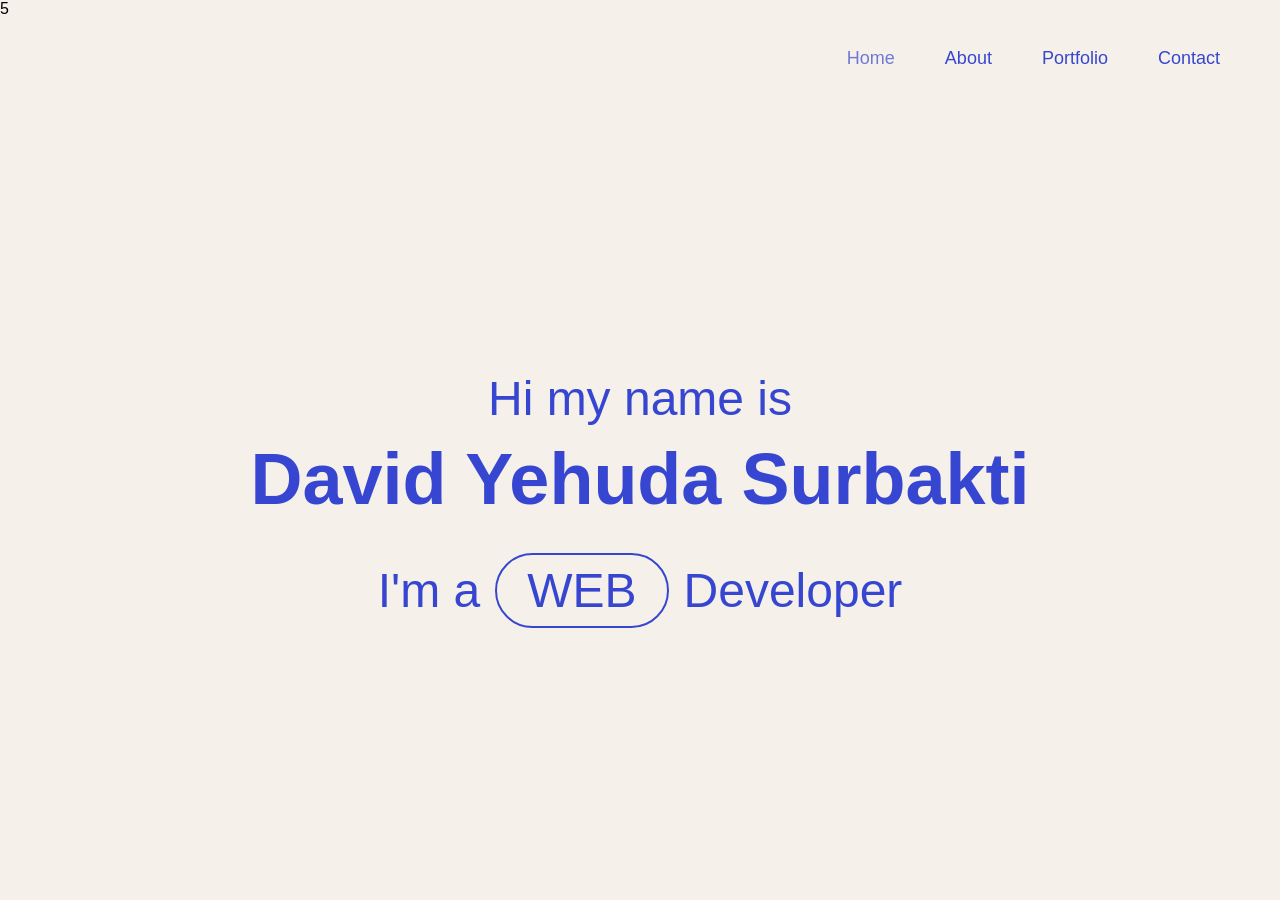
<file: index.html>
5<!DOCTYPE html>
<html lang="en">
<head>
    <meta charset="UTF-8">
    <meta name="viewport" content="width=device-width, initial-scale=1.0">
    <title>Portfolio David Yehuda Surbakti</title>
    <link rel="stylesheet" href="home.css">
</head>
<body>
    <nav class="navbar">
        <ul class="nav-links">
            <li><a href="home.html" class="active">Home</a></li>
            <li><a href="about.html">About</a></li>
            <li><a href="portofolio.html">Portfolio</a></li>
            <li><a href="contact.html">Contact</a></li>
        </ul>
    </nav>

    <main class="perkenalan">
        <h1 class="atas">Hi my name is</h1>
        <h2 class="tengah">David Yehuda Surbakti</h2>
        <p class="bawah1">I'm a <span class="lingkaran">WEB</span> Developer</p>
    </main>
</body>
</html>
</file>
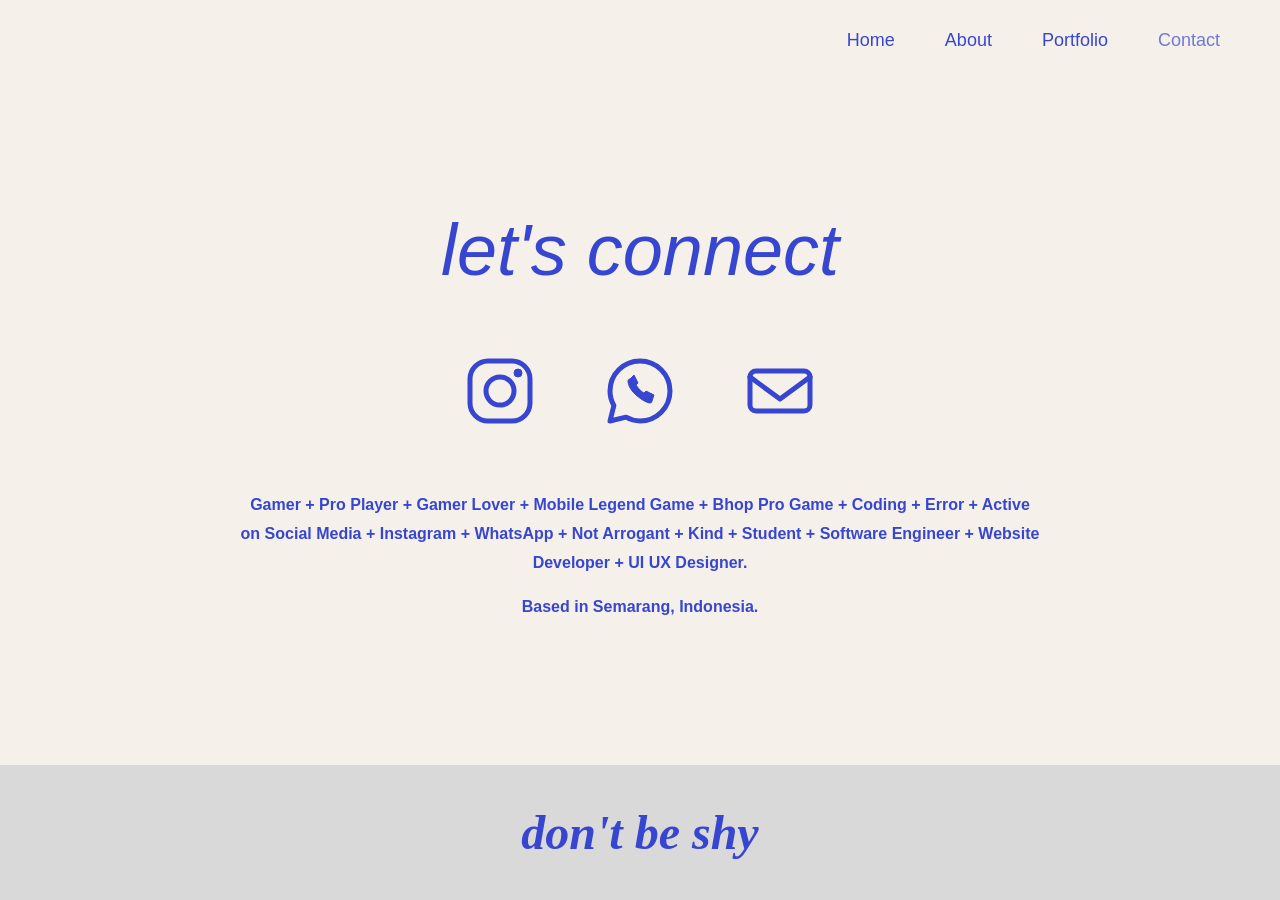
<file: contact.html>
<!DOCTYPE html>
<html lang="en">
<head>
    <meta charset="UTF-8">
    <meta name="viewport" content="width=device-width, initial-scale=1.0">
    <title>Contact - David Yehuda Surbakti</title>
    <link rel="stylesheet" href="contact.css">
</head>
<body>
    <nav class="navbar">
        <ul class="nav-links">
            <li><a href="home.html">Home</a></li>
            <li><a href="about.html">About</a></li>
            <li><a href="portofolio.html">Portfolio</a></li>
            <li><a href="contact.html" class="active">Contact</a></li>
        </ul>
    </nav>

    <main class="contact-container">
        <h1 class="atas">let's connect</h1>
        <div class="logonya">
            <a href="https://instagram.com/d4.pittt_" target="_blank" class="pencet-aja">
                <svg width="80" height="80" viewBox="0 0 80 80" fill="none" xmlns="http://www.w3.org/2000/svg">
                    <rect x="10" y="10" width="60" height="60" rx="18" stroke="currentColor" stroke-width="5"/>
                    <circle cx="40" cy="40" r="14" stroke="currentColor" stroke-width="5"/>
                    <circle cx="58" cy="22" r="4" fill="currentColor"/>
                </svg>
            </a>
            <a href="https://wa.me/6289510766727" target="_blank" class="pencet-aja">
                <svg width="80" height="80" viewBox="0 0 80 80" fill="none" xmlns="http://www.w3.org/2000/svg">
                    <path d="M40 10C23.43 10 10 23.43 10 40c0 5.28 1.42 10.24 3.9 14.5L10 70l16-3.84A29.87 29.87 0 0040 70c16.57 0 30-13.43 30-30S56.57 10 40 10z" stroke="currentColor" stroke-width="5" stroke-linejoin="round"/>
                    <path d="M30 28s-2 0-2 2c0 2 1 8 8 14s12 8 14 8c2 0 2-2 2-2l2-6-8-4-2 2s-4-2-8-8l2-2-4-8-4 4z" fill="currentColor"/>
                </svg>
            </a>
            <a href="mailto:david@example.com" class="pencet-aja">
                <svg width="80" height="80" viewBox="0 0 80 80" fill="none" xmlns="http://www.w3.org/2000/svg">
                    <rect x="10" y="20" width="60" height="40" rx="6" stroke="currentColor" stroke-width="5"/>
                    <path d="M10 26l30 22 30-22" stroke="currentColor" stroke-width="5" stroke-linecap="round" stroke-linejoin="round"/>
                </svg>
            </a>
        </div>
        <div class="tanda-tambah">
            <p><strong>Gamer + Pro Player + Gamer Lover + Mobile Legend Game + Bhop Pro Game + Coding + Error + Active on Social Media + Instagram + WhatsApp + Not Arrogant + Kind + Student + Software Engineer + Website Developer + UI UX Designer.</strong></p>
            <p><strong>Based in Semarang, Indonesia.</strong></p>
        </div>
    </main>

    <footer class="bawah">
        <p class="kata-kata">don't be shy</p>
    </footer>
</body>
</html>
</file>
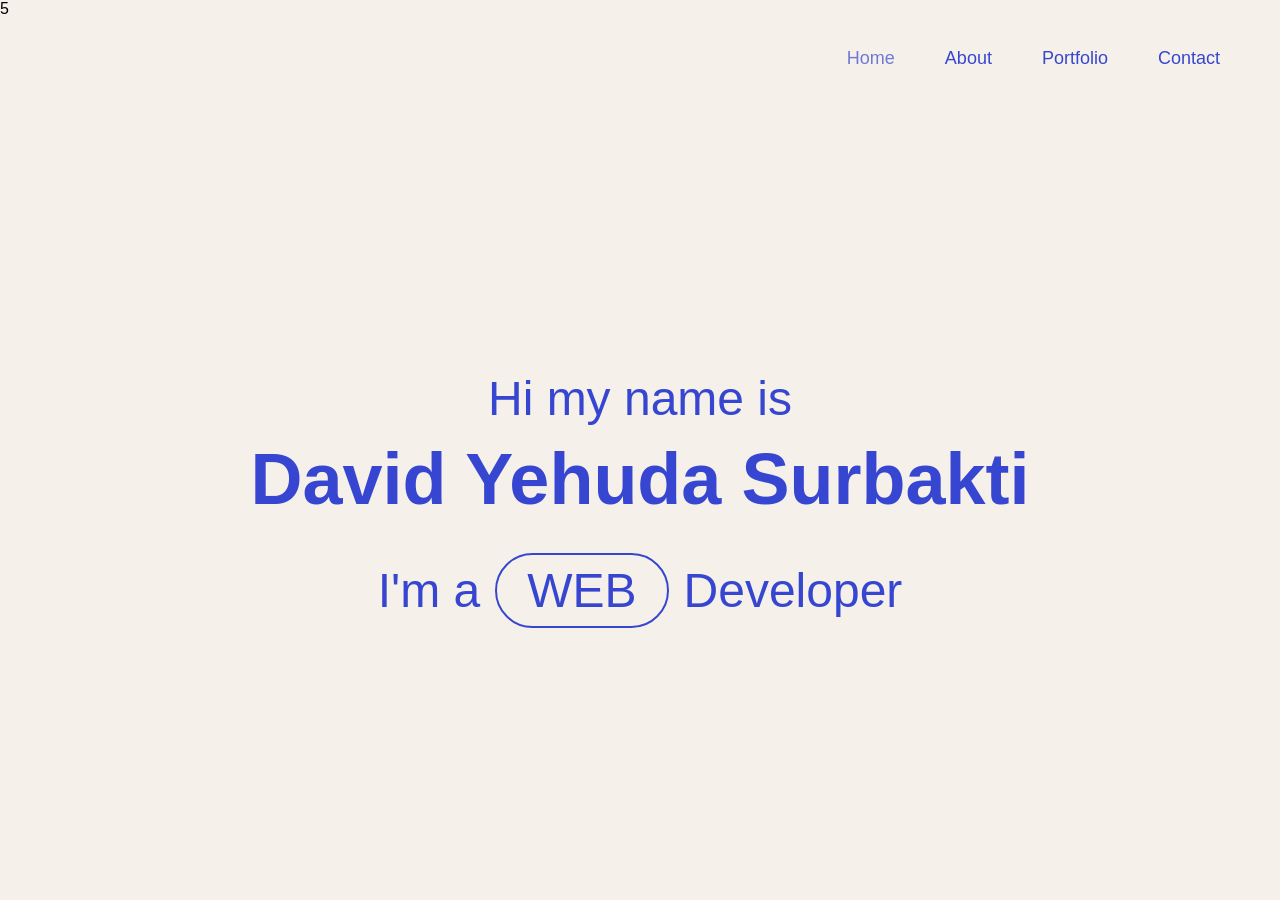
<file: home.html>
5<!DOCTYPE html>
<html lang="en">
<head>
    <meta charset="UTF-8">
    <meta name="viewport" content="width=device-width, initial-scale=1.0">
    <title>Portfolio David Yehuda Surbakti</title>
    <link rel="stylesheet" href="home.css">
</head>
<body>
    <nav class="navbar">
        <ul class="nav-links">
            <li><a href="home.html" class="active">Home</a></li>
            <li><a href="about.html">About</a></li>
            <li><a href="portofolio.html">Portfolio</a></li>
            <li><a href="contact.html">Contact</a></li>
        </ul>
    </nav>

    <main class="perkenalan">
        <h1 class="atas">Hi my name is</h1>
        <h2 class="tengah">David Yehuda Surbakti</h2>
        <p class="bawah1">I'm a <span class="lingkaran">WEB</span> Developer</p>
    </main>
</body>
</html>
</file>
<file: home.css>
* {
    margin: 0;
    padding: 0;
    box-sizing: border-box;
}

body {
    font-family: -apple-system, BlinkMacSystemFont, 'Segoe UI', Roboto, sans-serif;
    background-color: #F5F1EA;
    min-height: 100vh;
    display: flex;
    flex-direction: column;
}

.navbar {
    display: flex;
    justify-content: flex-end;
    align-items: center;
    padding: 30px 60px;
}

.nav-links {
    display: flex;
    list-style: none;
    gap: 50px;
}

.nav-links a {
    text-decoration: none;
    color: #3746D0;
    font-size: 18px;
    font-weight: 500;
    transition: opacity 0.3s;
}

.nav-links a:hover,
.nav-links a.active {
    opacity: 0.7;
}

.perkenalan {
    flex: 1;
    display: flex;
    flex-direction: column;
    justify-content: center;
    align-items: center;
    text-align: center;
    padding: 0 40px;
}

.atas {
    font-size: 48px;
    font-weight: 400;
    color: #3746D0;
    margin-bottom: 10px;
}

.tengah {
    font-size: 72px;
    font-weight: 700;
    color: #3746D0;
    margin-bottom: 30px;
    line-height: 1.2;
}

.bawah1 {
    font-size: 48px;
    font-weight: 400;
    color: #3746D0;
    display: flex;
    align-items: center;
    gap: 15px;
}

.lingkaran {
    display: inline-block;
    padding: 8px 30px;
    border: 2px solid #3746D0;
    border-radius: 50px;
    font-weight: 500;
}
</file>
<file: contact.css>
* {
    margin: 0;
    padding: 0;
    box-sizing: border-box;
}

body {
    font-family: -apple-system, BlinkMacSystemFont, 'Segoe UI', Roboto, sans-serif;
    background-color: #F5F1EA;
    min-height: 100vh;
    display: flex;
    flex-direction: column;
}

.navbar {
    display: flex;
    justify-content: flex-end;
    align-items: center;
    padding: 30px 60px;
    background-color: #F5F1EA;
}

.nav-links {
    display: flex;
    list-style: none;
    gap: 50px;
}

.nav-links a {
    text-decoration: none;
    color: #3746D0;
    font-size: 18px;
    font-weight: 500;
    transition: opacity 0.3s;
}

.nav-links a:hover,
.nav-links a.active {
    opacity: 0.7;
}

.contact-container {
    flex: 1;
    display: flex;
    flex-direction: column;
    justify-content: center;
    align-items: center;
    padding: 60px 40px;
    text-align: center;
}

.atas {
    font-size: 72px;
    font-weight: 400;
    color: #3746D0;
    margin-bottom: 60px;
    font-style: italic;
}

.logonya {
    display: flex;
    gap: 60px;
    margin-bottom: 60px;
    justify-content: center;
    align-items: center;
}

.pencet-aja {
    display: block;
    color: #3746D0;
    transition: transform 0.3s ease, opacity 0.3s ease;
    text-decoration: none;
}

.pencet-aja:hover {
    transform: translateY(-8px);
    opacity: 0.8;
}

.pencet-aja svg {
    display: block;
    color: inherit;
    stroke: currentColor;
    fill: none;
}

.tanda-tambah {
    max-width: 800px;
    color: #3746D0;
    font-size: 16px;
    line-height: 1.8;
}

.tanda-tambah p {
    margin-bottom: 15px;
}

.bawah {
    background-color: #D9D9D9;
    padding: 40px 60px;
    display: flex;
    justify-content: center;
    align-items: center;
}

.kata-kata {
    font-size: 48px;
    font-weight: 700;
    color: #3746D0;
    font-family: Georgia, serif;
    font-style: italic;
}
</file>
